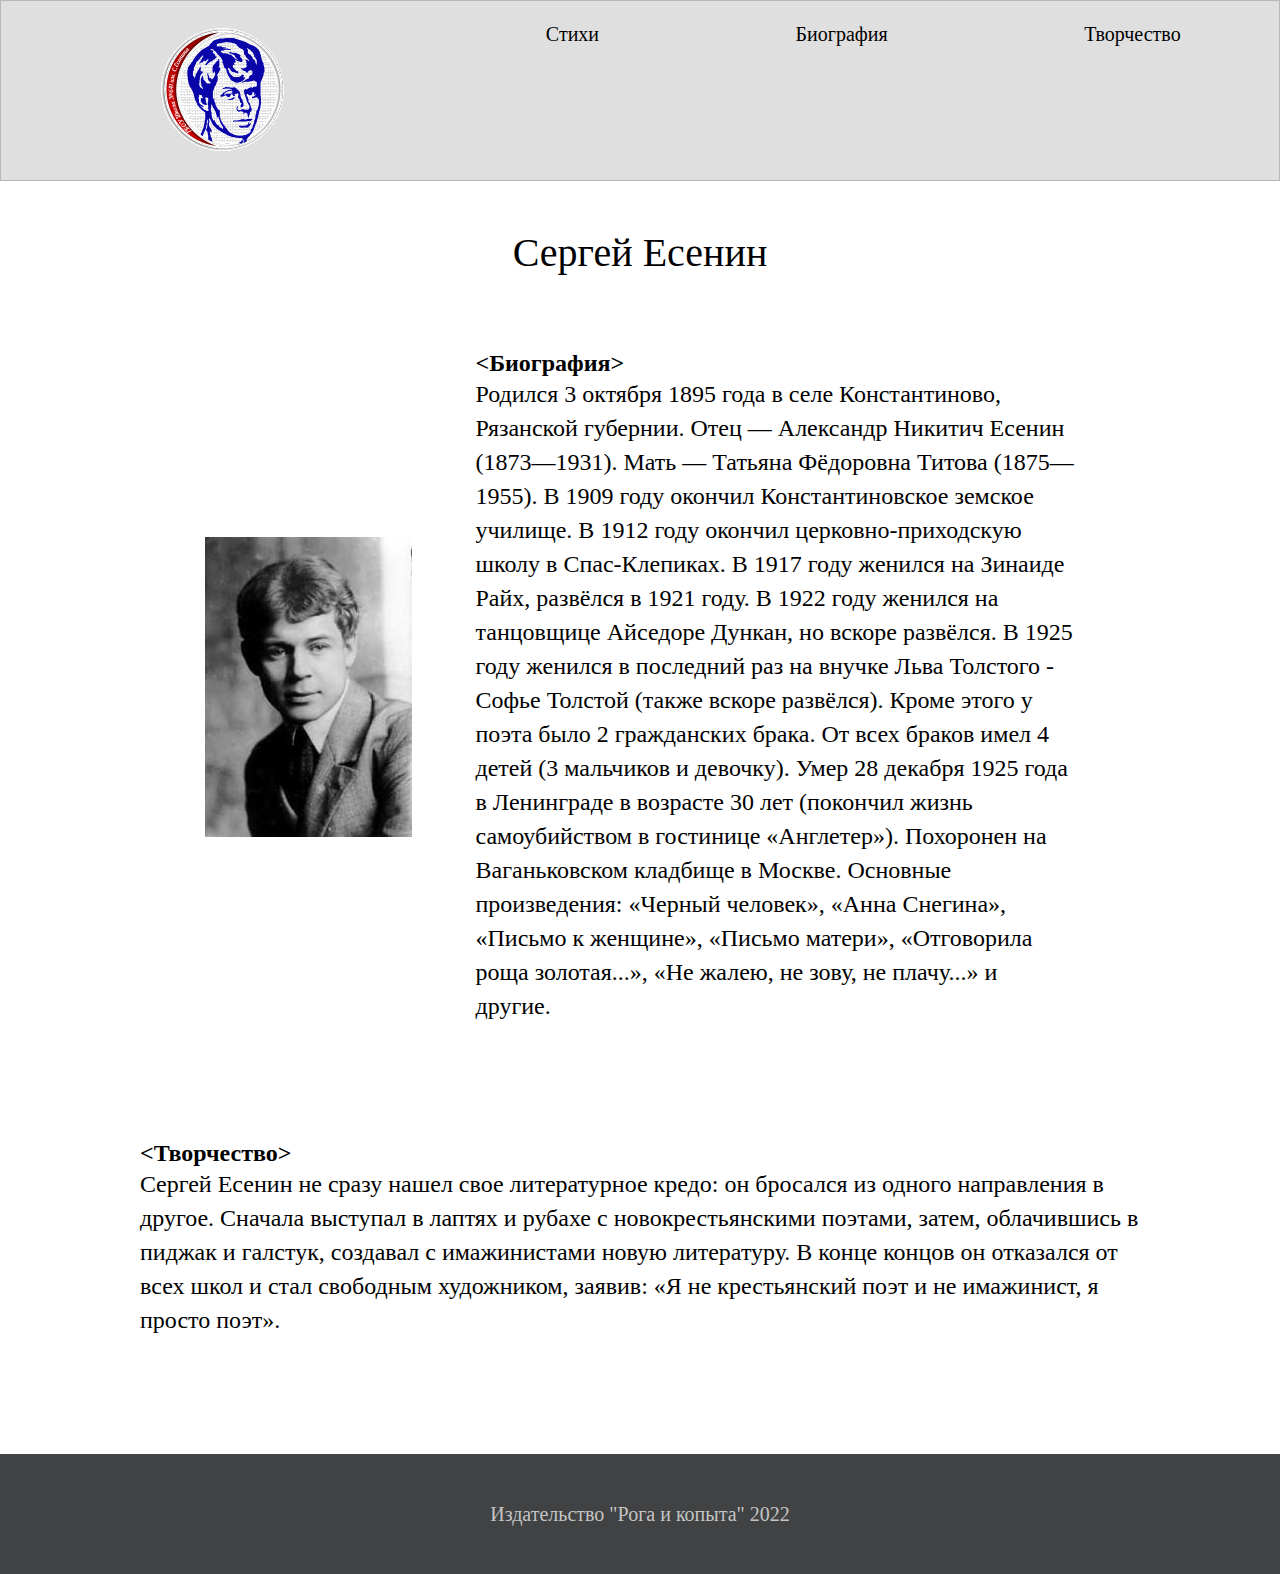
<file: site/index.html>
<!-- Создать страницу с рассказом о чём угодно. Например, о себе или о любимом коте.
Страница должна содержать заголовки, абзацы, картинки, списки и ссылки. -->
<!DOCTYPE html>
<html lang="en">

<head>
    <meta charset="UTF-8">
    <meta http-equiv="X-UA-Compatible" content="IE=edge">
    <meta name="viewport" content="width=device-width, initial-scale=1.0">
    <title>Семинар №2 Домашняя работа</title>
    <link rel="stylesheet" href="style.css">
</head>

<body>
    <header class="header">
        <img src="img/logo.png" alt="Логотип с Есениным">
        <a class="headerLink" href="poetry.html">Стихи</a>
        <a class="headerLink" href="#item1">Биография</a>
        <a class="headerLink" href="#item2">Творчество</a>
    </header>

    </div>
    <h1 class="title">Сергей Есенин</h1>
    <div class="content">
        <img src="img/sergey-esenin-stihi-207x300.jpg" alt="фото Сергей Есенин">
        <div>
            <h2 id="item1">
                <Биография>
            </h2>
            <p class="text">
                Родился 3 октября 1895 года в селе Константиново, Рязанской губернии. Отец — Александр Никитич Есенин
                (1873—1931). Мать — Татьяна Фёдоровна Титова (1875—1955). В 1909 году окончил Константиновское земское
                училище. В 1912 году окончил церковно-приходскую школу в Спас-Клепиках. В 1917 году женился на Зинаиде
                Райх,
                развёлся в 1921 году. В 1922 году женился на танцовщице Айседоре Дункан, но вскоре развёлся. В 1925 году
                женился в последний раз на внучке Льва Толстого - Софье Толстой (также вскоре развёлся). Кроме этого у
                поэта
                было 2 гражданских брака. От всех браков имел 4 детей (3 мальчиков и девочку). Умер 28 декабря 1925 года
                в
                Ленинграде в возрасте 30 лет (покончил жизнь самоубийством в гостинице «Англетер»). Похоронен на
                Ваганьковском кладбище в Москве. Основные произведения: «Черный человек», «Анна Снегина», «Письмо к
                женщине», «Письмо матери», «Отговорила роща золотая...», «Не жалею, не зову, не плачу...» и другие.
            </p>
        </div>
    </div>
    <div class="content">
        <div>
            <h2 id="item2">
                <Творчество>
            </h2>
            <p class="textTvorch">
                Cергей Есенин не сразу нашел свое литературное кредо: он бросался из одного направления в другое.
                Сначала выступал в лаптях и рубахе с новокрестьянскими поэтами, затем, облачившись в пиджак и галстук,
                создавал с имажинистами новую литературу. В конце концов он отказался от всех школ и стал свободным
                художником, заявив: «Я не крестьянский поэт и не имажинист, я просто поэт».
            </p>
        </div>
    </div>
    <div class="footer">
        Издательство "Рога и копыта" 2022
    </div>
</body>

</html>
</file>
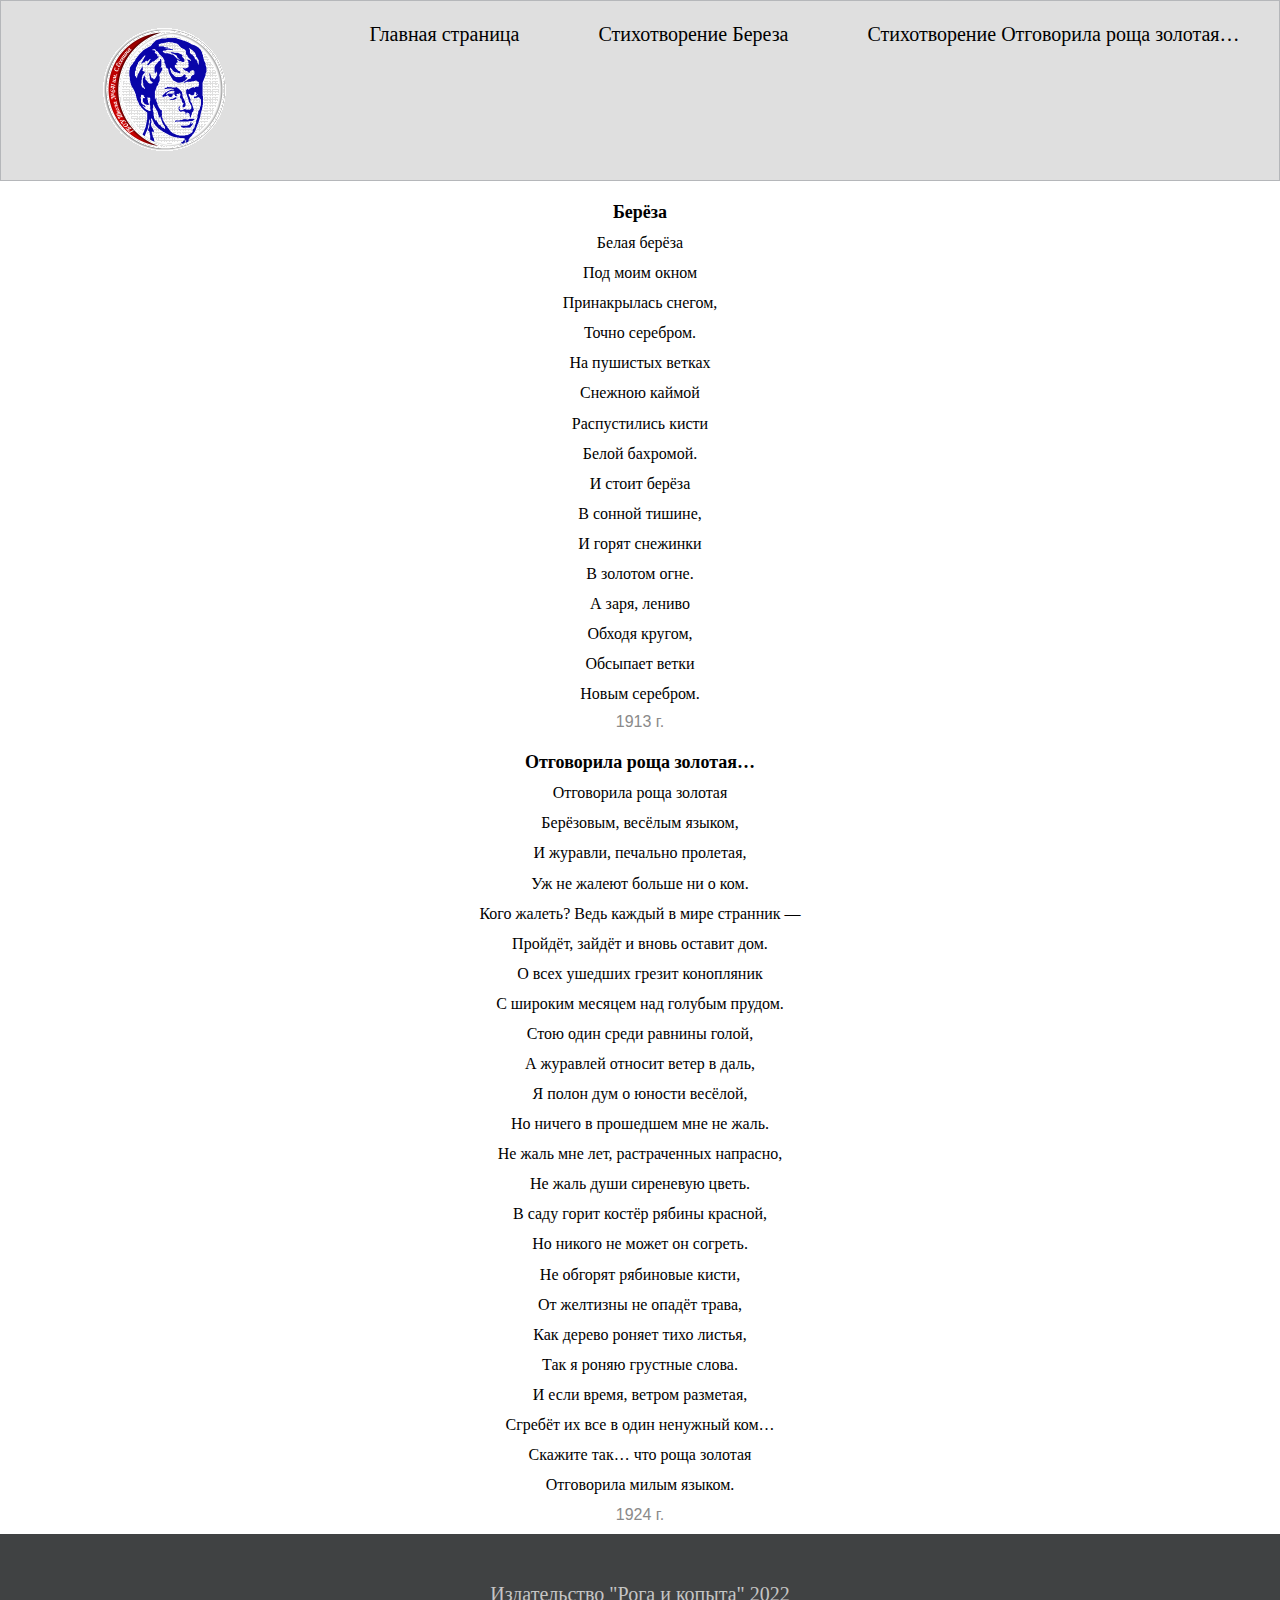
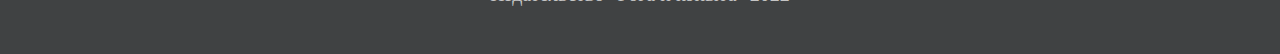
<file: site/poetry.html>
<!DOCTYPE html>
<html lang="en">

<head>
    <meta charset="UTF-8">
    <meta http-equiv="X-UA-Compatible" content="IE=edge">
    <meta name="viewport" content="width=device-width, initial-scale=1.0">
    <title>Семинар №2 Домашняя работа</title>
    <link rel="stylesheet" href="style.css">
</head>

<body>
    <header class="header">
        <img src="img/logo.png" alt="Логотип с Есениным">
        <a class="headerLink" href="index.html">Главная страница</a>
        <a class="headerLink" href="#item1">Стихотворение Береза</a>
        <a class="headerLink" href="#item2">Стихотворение Отговорила роща золотая…</a>
    </header>
    <div id="item1">
        <div class="headerPoertry">Берёза</div>
        <div class="poertry">
            <p class="">Белая берёза<br>Под моим окном<br>Принакрылась снегом,<br>Точно серебром.</p>
            <p class="">На&nbsp;пушистых ветках<br>Снежною каймой<br>Распустились кисти<br>Белой бахромой.</p>
            <p class="">И&nbsp;стоит берёза<br>В&nbsp;сонной тишине,<br>И&nbsp;горят снежинки<br>В&nbsp;золотом огне.
            </p>
            <p class="">А&nbsp;заря, лениво<br>Обходя кругом,<br>Обсыпает ветки<br>Новым серебром.</p>
        </div>
        <div class="datePoertry">1913&nbsp;г.</div>
    </div>
    <div id="item2">
        <div class="headerPoertry">Отговорила роща золотая…</div>
        <div class="poertry">
            <p class="">Отговорила роща золотая<br>Берёзовым, весёлым языком,<br>И&nbsp;журавли, печально
                пролетая,<br>Уж&nbsp;не&nbsp;жалеют больше ни&nbsp;о&nbsp;ком.</p>
            <p class="">Кого жалеть? Ведь каждый в&nbsp;мире странник —<br>Пройдёт, зайдёт и&nbsp;вновь оставит
                дом.<br>О&nbsp;всех ушедших грезит конопляник<br>С&nbsp;широким месяцем над голубым прудом.</p>
            <p class="">Стою один среди равнины голой,<br>А&nbsp;журавлей относит ветер в&nbsp;даль,<br>Я&nbsp;полон дум
                о&nbsp;юности весёлой,<br>Но&nbsp;ничего в&nbsp;прошедшем мне не&nbsp;жаль.</p>
            <p class="">Не&nbsp;жаль мне лет, растраченных напрасно,<br>Не&nbsp;жаль души сиреневую
                цветь.<br>В&nbsp;саду
                горит костёр рябины красной,<br>Но&nbsp;никого не&nbsp;может он&nbsp;согреть.</p>
            <p class="">Не&nbsp;обгорят рябиновые кисти,<br>От&nbsp;желтизны не&nbsp;опадёт трава,<br>Как дерево роняет
                тихо
                листья,<br>Так я&nbsp;роняю грустные слова.</p>
            <p class="">И&nbsp;если время, ветром разметая,<br>Сгребёт их&nbsp;все в&nbsp;один ненужный ком…<br>Скажите
                так…
                что роща золотая<br>Отговорила милым языком.</p>
            <div class="datePoertry">1924&nbsp;г.</div>
        </div>
    </div>
    <div class="footer">
        Издательство "Рога и копыта" 2022
    </div>
</body>

</html>
</file>
<file: site/style.css>
* {
    margin: 0;
    padding: 0;
}

.header {
    background: #DFDFDF;
    border: 1px solid #B5B7BA;
    padding-top: 22px;
    padding-bottom: 22px;
    display: flex;
    justify-content: space-around;
}

.headerLink {
    text-decoration: none;
    font-style: normal;
    font-weight: 300;
    font-size: 20px;
    line-height: 23px;
    text-align: center;
    color: #000000;
}

.title {
    font-style: normal;
    font-weight: 300;
    font-size: 40px;
    line-height: 47px;
    /* identical to box height */
    text-align: center;
    color: #000000;
    margin-top: 48px;
    margin-bottom: 74px;
}

.text {
    font-style: normal;
    font-weight: 300;
    font-size: 24px;
    line-height: 34px;
    /* or 142% */
    color: #000000;
    width: 600px;
}

.textTvorch {
    font-style: normal;
    font-weight: 300;
    font-size: 24px;
    line-height: 34px;
    /* or 142% */
    color: #000000;
    width: 1000px;
}

.content {
    display: flex;
    justify-content: center;
    align-items: center;
    gap: 64px;
    margin-bottom: 117px;
}

.footer {
    display: flex;
    justify-content: center;
    align-items: center;
    background: #404243;
    padding-top: 49px;
    padding-bottom: 48px;
    font-style: normal;
    font-weight: 400;
    font-size: 20px;
    line-height: 23px;
    text-align: center;
    color: #C5C5C5;
}

.poertry {
    font-size: 16px;
    line-height: 1.88;
    position: relative;
    font-family: "Noto Serif", Times New Roman, Times, Baskerville, Georgia, serif;
    margin-bottom: 4px;
    text-align: center;
}

.datePoertry {
    font-family: PT Sans, Arial, Helvetica Neue, Helvetica, sans-serif;
    color: #8a8a8a;
    text-align: center;
}

.headerPoertry {
    font-size: 18px;
    line-height: 1.28;
    margin-bottom: 4px;
    font-weight: 700;
    text-align: center;
    padding-top: 20px;
}
</file>
